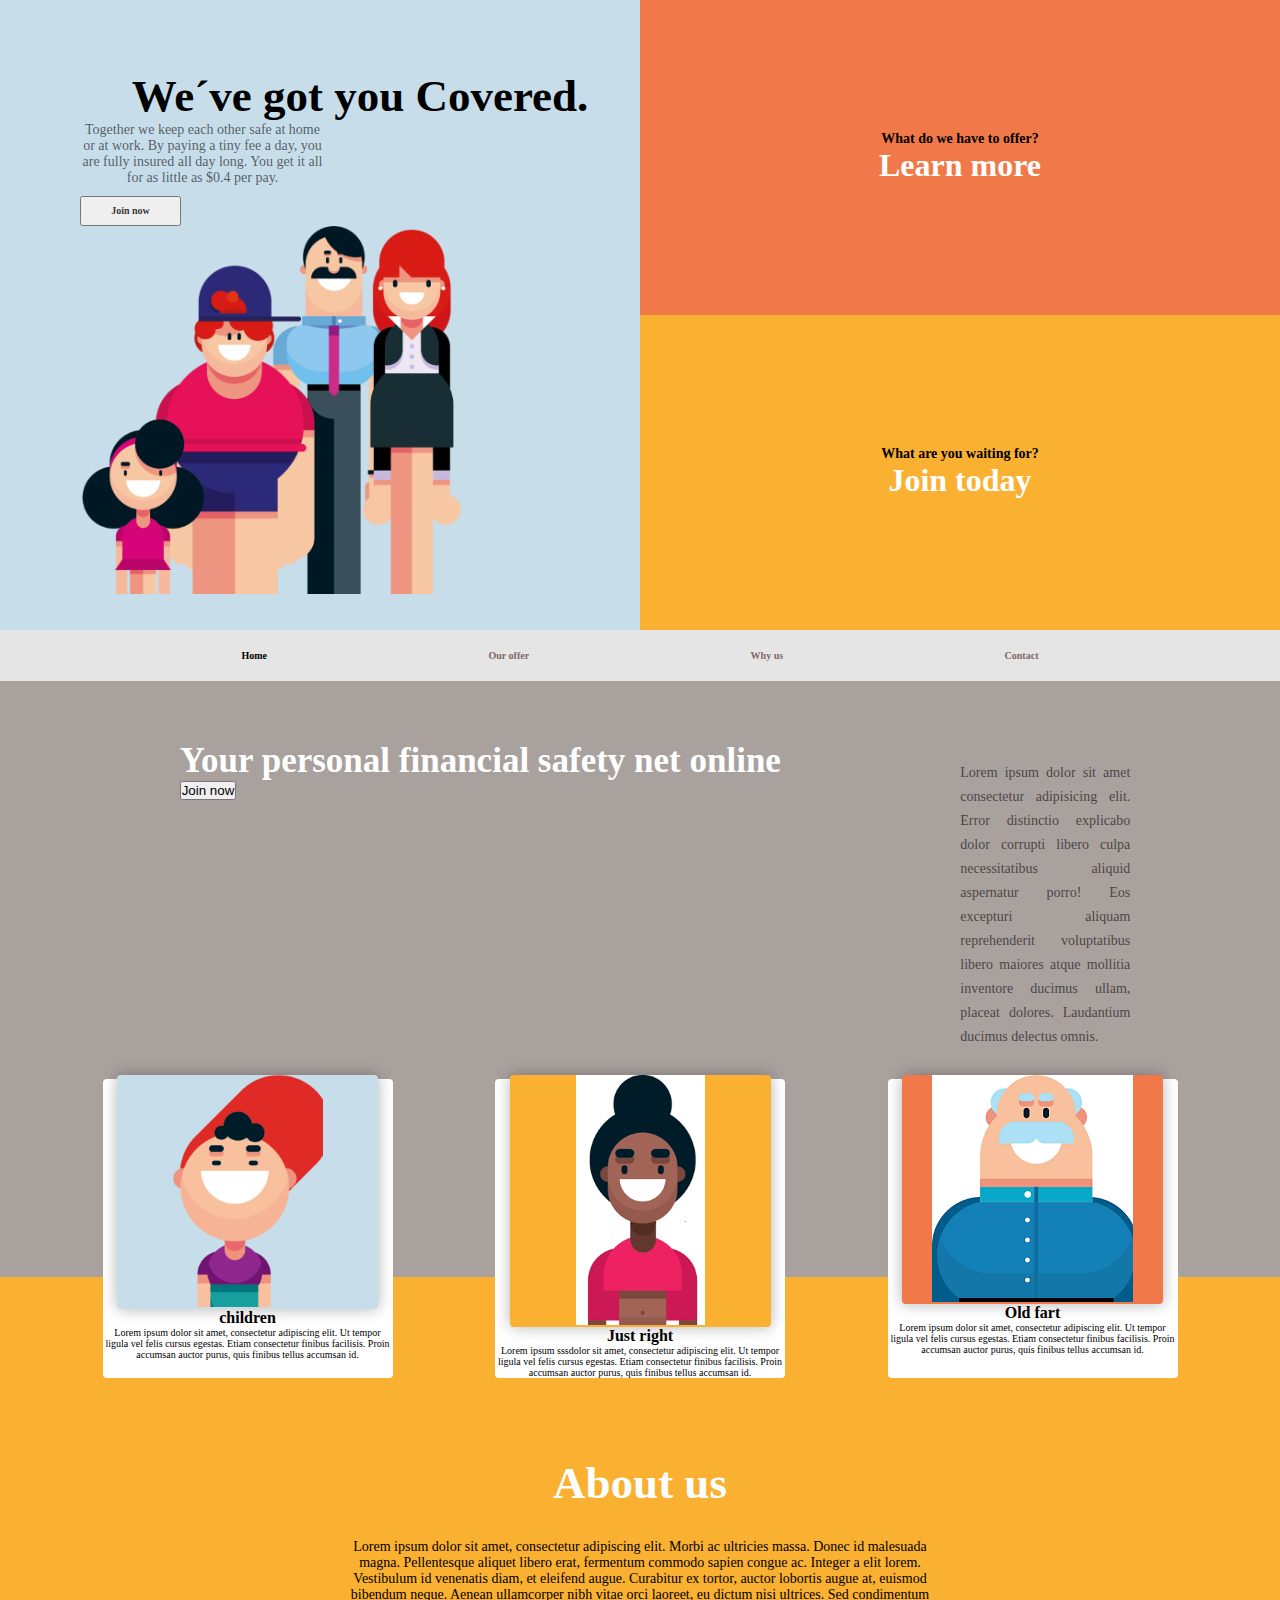
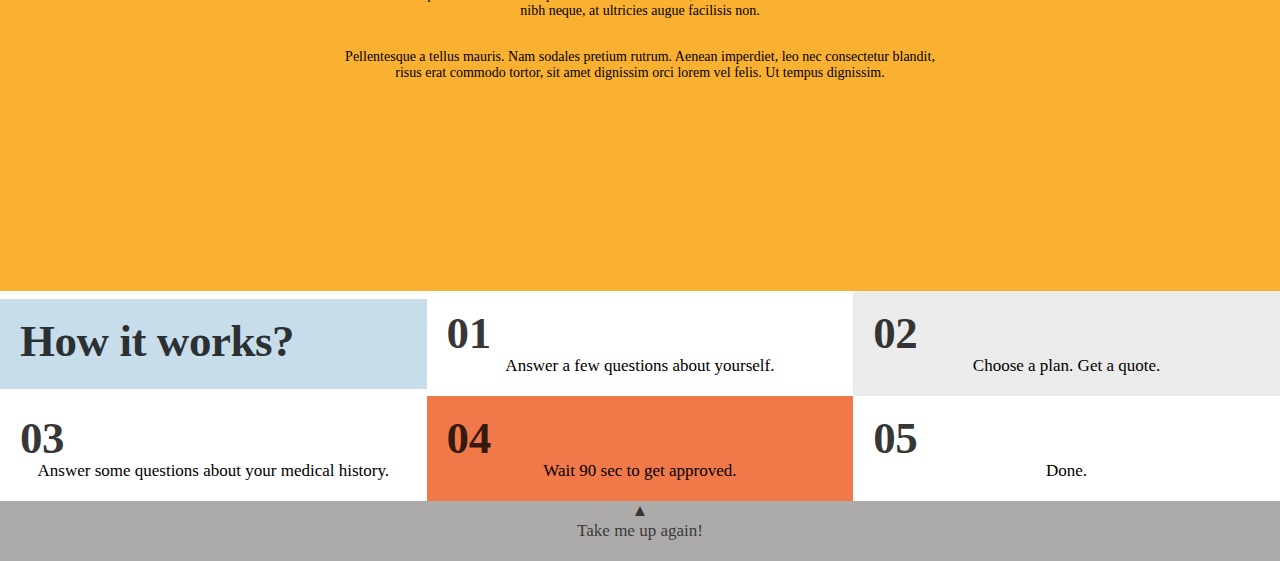
<file: slutprojekt/index.html>
<!DOCTYPE html>
<head>
    <meta charset="UTF-8" />
    <meta name="viewport" content="width=device-width, initial-scale=1.0" />
    <meta http-equiv="X-UA-Compatible" content="ie=edge">
    <title>insurance</title>
<link rel="stylesheet"  href="styles.css">
</head>

<body>
  
  
       <!--Header -->
 <section class="container1">
        <header> 
<div  class ="mainheading1" >

 
    <article class="subheading1">
            
        <h1>We´ve got you Covered.</h1>
        <p>Together we keep each other safe at home or at work. By paying a tiny fee a day, you are fully insured all day long. You get it all for as little as $0.4 per pay.</p> 
         <button type ="button">Join now</button>
        <div id ="imgfam">
        <img  src="./images/family.png"
        alt ="family-mom,dad and child" > 
         
        </div>
    
   
    </article>
    
    <article class ="subheading2">
            
        <p>What do we have to offer?</p>
    
         <h2>Learn more</h2>
    </article>
    
   
    <article class ="subheading3">
            
        <p>What are you waiting for?</p>
            <h2>Join today</h2>
    </article>
    
</div> 
    <!--Navigation menu here-->
    <nav>
        <ul class="navigation">
          <li class="menu">
            <a href="#" class="navlink activelink"
              >Home</a>
          </li>
          <li class="menu">
            <a href="#" class="navlink ">Our offer</a>
          </li>
          <li class="navlink ">
            <a href="#" class="navlink ">Why us</a>
          </li>
          <li class="navlink ">
            <a href="contact.html" class="navlink ">Contact</a>
          </li>
        </ul>
      </nav>

</header>
</section> 
 




  
     
<!--main area-->
<main id ="main">
<section  class="safety">
    <div class ="financial">
        <article class ="headsafety">
            <h1> Your personal financial safety net online</h1>
            <button type ="button">Join now</button>
        </article>
        <article class="safetyinfo">
            <p>
                Lorem ipsum dolor sit amet consectetur adipisicing elit. Error
                  distinctio explicabo dolor corrupti libero culpa necessitatibus
                  aliquid aspernatur porro! Eos excepturi aliquam reprehenderit
                  voluptatibus libero maiores atque mollitia inventore ducimus
                  ullam, placeat dolores. Laudantium ducimus delectus omnis.
            </p>
        </article>
    </div>
    
    <div class="flexparent">
       

        <div class="safetypic">
            <div class="image-c image1">
            <img src="images/child.png" alt="child"></div> 
            <h1>children</h1>
            <p>Lorem ipsum dolor sit amet, consectetur adipiscing elit. Ut tempor ligula vel felis cursus egestas. Etiam consectetur finibus facilisis. Proin accumsan auctor purus, quis finibus tellus accumsan id.</p>
        </div>
        <div class="safetypic">
            <div class="image-a image1 ">
             <img src="images/adult.png" alt="adult"></div>
            <h1>Just right</h1>
            <p>Lorem ipsum sssdolor sit amet, consectetur adipiscing elit. Ut tempor ligula vel felis cursus egestas. Etiam consectetur finibus facilisis. Proin accumsan auctor purus, quis finibus tellus accumsan id.</p>
         </div>
        <article class="safetypic">
            <div class="image-o image1">
                <img src="images/old.png" alt="old"></div>
          <h1>Old fart</h1>
          <p>Lorem ipsum dolor sit amet, consectetur adipiscing elit. Ut tempor ligula vel felis cursus egestas. Etiam consectetur finibus facilisis. Proin accumsan auctor purus, quis finibus tellus accumsan id.</p>
        </article>
    </div>
    
</section>
<!--About us starts here-->
<section class="aboutus">
    <h1>About us</h1>
    <p>
      Lorem ipsum dolor sit amet, consectetur adipiscing elit. Morbi ac
      ultricies massa. Donec id malesuada magna. Pellentesque aliquet
      libero erat, fermentum commodo sapien congue ac. Integer a elit
      lorem. Vestibulum id venenatis diam, et eleifend augue. Curabitur ex
      tortor, auctor lobortis augue at, euismod bibendum neque. Aenean
      ullamcorper nibh vitae orci laoreet, eu dictum nisi ultrices. Sed
      condimentum nibh neque, at ultricies augue facilisis non.
    </p>
    <p>
      Pellentesque a tellus mauris. Nam sodales pretium rutrum. Aenean
      imperdiet, leo nec consectetur blandit, risus erat commodo tortor,
      sit amet dignissim orci lorem vel felis. Ut tempus dignissim.
    </p>
  </section>
    <!--How it works section-->
    <section class="how_works">
        <article class="hiw bg1">
          <h1 >How it works?</h1>
        </article>
        <article class="hiw bg_w">
          <h1 class="hiw_num">01</h1>
          <h3 class="hiw_info ">
            Answer a few questions about yourself.
          </h3>
        </article>
        <article class="hiw bg2">
          <h1 class="hiw_num">02</h1>
          <h3 class="hiw_info ">
            Choose a plan. Get a quote.
          </h3>
        </article>
        <article class="hiw bg_w">
          <h1 class="hiw_num">03</h1>
          <h3 class="hiw_info ">
            Answer some questions about your medical history.
          </h3>
        </article>
        <article class="hiw bg3">
          <h1 class="hiw_num">04</h1>
          <h3 class="hiw_info">Wait 90 sec to get approved.</h3>
        </article>
        <article class="hiw bg_w">
          <h1 class="hiw_num">05</h1>
          <h3 class="hiw_info">Done.</h3>
        </article>
      </section>
      <!----footer section --->
      <section class ="footer">
        <div class ="go_up">
          <a href ="#top">▲ <br>Take me up again!</a>


        </div>


      </section>


</main>
</body>
</html>
</file>
<file: slutprojekt/styles.css>
* {
    margin:0;
    padding:0;
    box-sizing: border-box;
  }
  html {
    font-size:62.5%;
    scroll-behavior: smooth;
  }

body{
    background-color:#E5E5E5; 
}
/*heading1 section styles*/
.subheading1{
    /*position: absolute;
    padding: 0 10px 0 10px;
    width: 375px;
    height: 724px;*/
    align-self: stretch;
    background: #C7DDEA;
  display: flex;
  flex-direction: column;
background: #C7DDEA;
}
.subheading1 h1{
   margin-top: 70px; 
font-family: Frank Ruhl Libre;
font-style: normal;

font-size: 45px;
/*line-height: 100%;
height: 101px;
letter-spacing: -0.02em;
*/
color: #000000;
}
.subheading1 img{
    align-self: center;
 
  margin-top: 30px;
  width: 50vw; min-width: 300px; 
  background-color:#C7DDEA;
}
.subheading1 p{
    
/*width: 343px;
position: absolute;
height: 103px;*/
margin:0;
font-family: Fira Sans;
font-style: normal;
font-weight: 500;
font-size: 14px;
/*line-height: 24px;*/
color: rgba(0, 0, 0, 0.6);
}
.subheading1 button{
    margin-top: 1rem;
    align-self:flex-start;
    /*position: absolute;*/
    width: 101px;
    height: 30px;
    font-family: Fira Sans;
    font-style: normal;
    font-weight: bold;
    font-size: 10px;
    line-height: 12px;
    align-items: center;
    text-align: center;
    color: rgba(0, 0, 0, 0.8);
      
}
/*heading 2 styles*/
.subheading2{
 display:flex;
 flex-direction: column;  
 align-items:center;
 justify-content:center; 
height: 315px;
left: 0px;
top: 724px;
 background-color: #F17949;
   
}
.subheading2  h2{
    color: white;
  font-size: 32px;
  font-weight: 900;
}
.subheading2  p{
    font-size: 14px;
    font-weight: bold;
}


/*heading 3 styles*/
.subheading3{
    background-color:#FAB131;
    display:flex;
    flex-direction: column;  
    align-items:center;
    justify-content:center; 
height: 315px;
left: 0px;
top: 1039px;
   
}
.subheading3  h2{
    color: white;
  font-size: 32px;
  font-weight: 900;
}
.subheading3  p{
    font-size: 14px;
    font-weight: bold;
}
/*Navigation styles*/
nav{
    padding: 2rem;
    display: none;
}
.navigation{
  
    display:flex;
    list-style-type: none;
    justify-content: space-evenly;
    align-self: start;
}
.menu a:hover{
color:#48424d;
}
.navlink{
    color:hsl(0, 9%, 45%);
 text-decoration: none;
  font-weight:800;
}

.activelink{
    color: #000;
    opacity: unset;
}



/* Main area safety section styles*/
.financial{
    width: 100%;
    background-color : #A9A19E;
    /*flex-direction: column;*/
    display: flex;
    flex-wrap: wrap;
    /*text-align: justify;*/
    margin: 0rem;
  margin-bottom: 0rem;
 


}
/*.headsafety{
    display: flex;
    flex-direction: column;
   padding: 3rem 2rem;
    overflow: hidden;
}*/
.headsafety h1{
    align-self: justify;
    margin:0;
    top: 1391px;
    left:16px;

    font-family: Frank Ruhl Libre;
font-style: normal;
font-weight: 600;
font-size: 35px;

/* or 45px */

letter-spacing: normal;

color: #FFFFFF;
    
}

.safetyinfo p{
    /*top: 1551;*/
    padding: 0 2rem;
  margin-bottom: 3rem;
  text-align:justify;
  font-family: Fira Sans;
font-style: normal;
font-weight: 500;
font-size:14px;
line-height: 24px;
/* or 171% */


color: rgba(0, 0, 0, 0.6);

}
.flexparent{
    width: 100%;
  display: flex;
  flex-wrap: wrap;
  /* row-gap: 8rem; */
  /* column-gap: 2rem; */
  justify-content: space-evenly;
  margin-top:0px;
  margin-bottom: 0rem;
  background-color : #A9A19E;

}  

.safetypic{
    display:flex;
    flex-direction: column;
    
    align-items: center;
    text-align: justify;
    background-color:white;
    /*margin:5px;*/
    max-width: 29rem;
    border-radius: 4px;
    margin-bottom: 5rem;
}
.image1{
        min-width: 90%;
        min-height: 10rem;
        margin-top: -4px;
        background-position: center 1rem ;
        background-size: 4rem;
        border-radius: 4px;
        background-repeat: no-repeat;
        box-shadow: 0 0 15px rgba(0,0,0,.3);
       /* width: 50vw; min-width: 360px;*/ text-align: center;  background-color:#C7DDEA; 
    }
    .image-c{
        background-color:#C7DDEA;
    }


.image-a{
         background-color:#FAB131;  
    }
    
        
  h1{
    font-size: medium;
    text-align: center;
}
p{
    text-align: center;
}

.image-o{
   background-color:#F17949;  
}
/* abouts us styles*/
.aboutus{

/* top: 3500px; */
margin-top:auto;
    background: #fab131;
  display: flex;
  flex-direction: column;
  align-items: center;
  padding: 50px;
}
.aboutus p{
    font-size: 14px;
  font-weight: 500;
  margin-bottom: 30px;
  text-align: center;
}
.aboutus h1{
    color: white;
  font-size: 45px;
  margin-bottom: 30px;
}
/*how it woks styles */
.how_works{
   margin-left: 0%;
    align-items: center;
    display: flex;
    flex-wrap: wrap;
    background-color:white;
}
.hiw{
    display: flex;
  flex-direction: column;
  align-items: center;
  min-width: 100%;
  min-height: 10vh;
  text-align: center;
  padding: 2rem;
}
.hiw h1{
    font-family: Frank Ruhl Libre;
font-style: normal;
font-weight: 600;
font-size: 45px;
line-height: 100%;
align-self: flex-start;
/* or 45px */
letter-spacing: -0.01em;

color: rgba(0, 0, 0, 0.8);


}
.hiw_num{
    font-size: 1.6em;
  color:rgb(160, 139, 139);
  align-self: flex-start;
}
.hiw_info{
    font-family: Fira Sans;
font-style: normal;
font-weight: 500;
font-size: 17px;
line-height: 20px;
/* or 118% */

display: flex;
align-items: center;
text-align: center;

color: black;

}
.bg1{
    background: #C7DDEA;
}
.bg_w{
    background: #FFFFFF;
}
.bg2{
    background: #EBEBEB;
}
.bg3{
    background: #F17949;
}

/***********footer styles************/

footer{
    height: 340px;
    background: #777574;
    }
.go_up {
        background-color:#adaaaa;
        text-align: center;
        color:rgba(0, 0, 0, 0.7);
        padding-bottom: 2rem;
      }    
.go_up a{
        font-style: normal;
        font-weight: 500;
        font-size: 17px;
        line-height: 20px;
        text-decoration: none;
        color: rgba(0, 0, 0, 0.7);
        width: 100%;
        height: 100%;
        margin-top: 3rem;
    } 

    /* media quries for Landing page*/
/***** heading section****/
@media only screen and (min-width:600px){
.mainheading1{
    display:grid;
    grid-template-columns: 1fr 1fr;

}
.subheading1{
    grid-row: span 2;
    padding-left: 10px;
    margin-bottom: 0rem;
}
.subheading1 img{
    align-self:end;
    max-width:90%;
    min-width: 300px
    /*margin-top:0;*/
    
}

nav{
    display:block
}

@media only screen and (min-width: 650px) {
    /* About us */


.aboutus p {
  max-width: 80%;
}
}
@media only screen and (min-width: 800px) {
    .subheading1 img{
        align-self:flex-end;
        /*max-width:90%;*/
        min-width: 300px;
        margin-top: 0;
        width: 30vw; 
    }
   .subheading1 {
       
      padding-left: 80px;
    
    }
    .subheading1 p {
      max-width: 35ch;
    }
  
    /* About us */
  .aboutus{
    padding: 180px 50px;
  }
  
  .aboutus p {
    max-width: 50%;
  }
  }
@media only screen and (min-width: 700px) {
    .hiw {
      min-width: 33.33%;
      max-width: 33.33%;
    }
  }
  /* Financial safety net section*/

@media only screen and (min-width: 768px) {
    
    .headsafety {
      
      margin:0 auto 14rem auto; 
      row-gap: 10rem;
      padding-top:6rem;
      padding-left: 10rem;
      
    }
  
    .safetyinfo {
      margin: 0 auto;
      padding: 8rem 5rem 0 0;
  
    }
  
    
    .safetyinfo p {
      width: 30ch;
    }
  }
  
 @media only screen and (min-width: 768px) {
    .flexparent {
       
       /*flex-direction: row;*/
      max-height: 22vh;
    }  
  }


  /* Contact page styles*/

  .heading h1{
    max-width: 314px;
    height: 90px;
    margin-top: 150px;
    margin-left: 200px;
   
    font-family: Frank Ruhl Libre;
    font-style: normal;
    font-weight: 900;
    font-size: 45px;
    line-height: 100%;
    /* or 45px */

    letter-spacing: -0.02em;
  }
  .contact_heading{
      max-width: 1002px;
      margin-left: auto;
      margin-right: auto;
      background-color: #C7DDEA;
  }
  .heading img{
      margin-left: 50rem;
      margin-top: 56px;
  }
  .fill_form{
      height:544px ;
      background: #A9A19E;
      display: grid;
      grid-template-columns: 1fr 1fr;
      grid-template-areas: "box1 box2";
      


  }
  .form_heading{
      grid-area: box1;
  }
  .form_fill{
    grid-area:box2
  }
  .fill_form h1{
    color: #FFFFFF;
    width: 314px;
    height: 140px;
    margin-top: 106px;
    margin-left: 40px;
    font-size: 40px;
    font-weight: 800;
  }
  .form_box{
    max-width: 334px;
    margin-top: 106px;
    display: flex;
    flex-direction: column;
    flex-wrap: wrap;  
  }
  label{
    width: 167px;
    font-style: normal;
    font-weight: bold;
    font-size: 14px;
    line-height: 100%;
    /* or 14px */
    letter-spacing: -0.02em;
    color: #FFFFFF;
    opacity: 0.7;
    }
    .form_fill button{
            
            width: 131px;
            height: 42px;
            background: #FFFFFF;
            box-shadow: 0px 2px 0px rgba(0, 0, 0, 0.1);
            border-radius: 100px;
            font-family: Fira Sans;
            font-style: normal;
            font-weight: bold;
            font-size: 10px;
            line-height: 12px;
            color: rgba(0, 0, 0, 0.8);
            float: right;
        
    }
    .map_display{
        padding-top: 45px;
    height: 500px;
    background-image: url("../images/map.png");
    color: white;
    display: flex;
    }
    .map_adress{
        width: 323px;
    height: 206px;
    margin-left: 86px;
    padding: 20px;
    background: #FAB131;
    box-shadow: 0px 4px 14px rgba(0, 0, 0, 0.1);
    }
    .map_adress{
        font-style: normal;
    font-weight: 500;
    font-size: 14px;
    line-height: 24px;
    }
    .map img{
        align-self: center;
        margin-left: 10px;
    }
</file>
